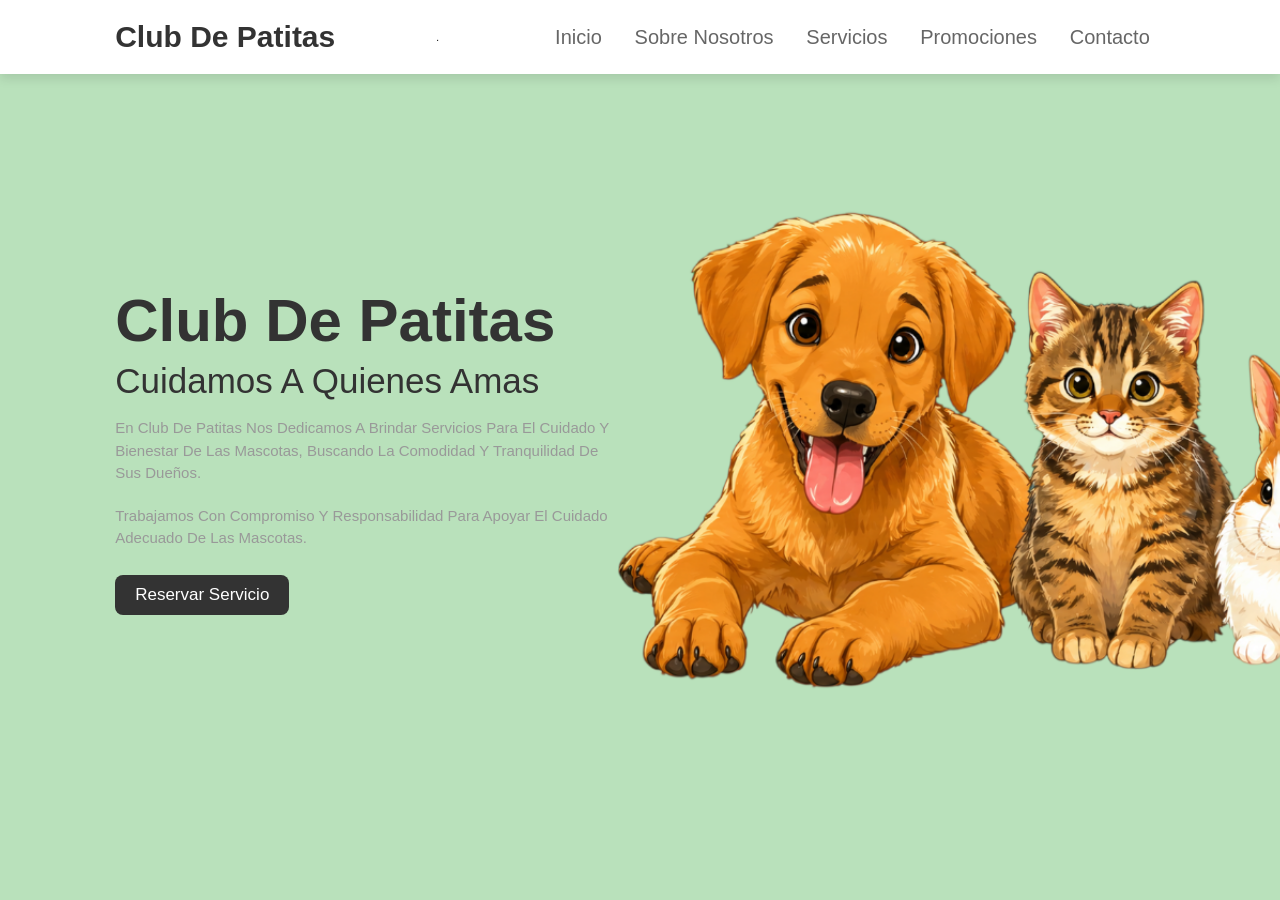
<file: index.html>
<!DOCTYPE html>
<html>
    <head>
        <meta http-equiv="content-type" content="text/html; charset=utf-8" />
        <title>Club de Patitas</title>
        
        <link rel="stylesheet" href="https://cdnjs.cloudflare.com/ajax/libs/font-awesome/5.15.3/css/all.min.css"/>
        
        <link rel="stylesheet" href="style.css"
        />
    </head>
    <body>
        <header>
            
            <input type="checkbox" name="" id="toggler"/>
            <label for="toggler" class="fas fa-bars"></label>
            
            <a href="#" class="logo">Club de Patitas</a> <span>.</span></a>
            
            <nav class="navbar">
                <a href="index.html">Inicio</a>
                <a href="nosotros .html">Sobre Nosotros</a>
                <a href="servicios.html">Servicios</a>
                <a href="promociones.html">Promociones</a>
                <a href="contacto.html">Contacto</a>
            </nav>
            
            
        </header>
        
        <section class="home" id="home">
            <div class="content">
                <h3>Club de Patitas</h3>
                <span>Cuidamos a quienes amas</span>
                <p>En Club de Patitas nos dedicamos a brindar servicios para el cuidado y bienestar de las mascotas, buscando la comodidad y tranquilidad de sus dueños.</p>
                <p>Trabajamos con compromiso y responsabilidad para apoyar el cuidado adecuado de las mascotas.</p>
                <a href="contacto.html" class="btn">Reservar servicio</a>
            </div>
            
        </section>
        
    </body>
</html>
</file>
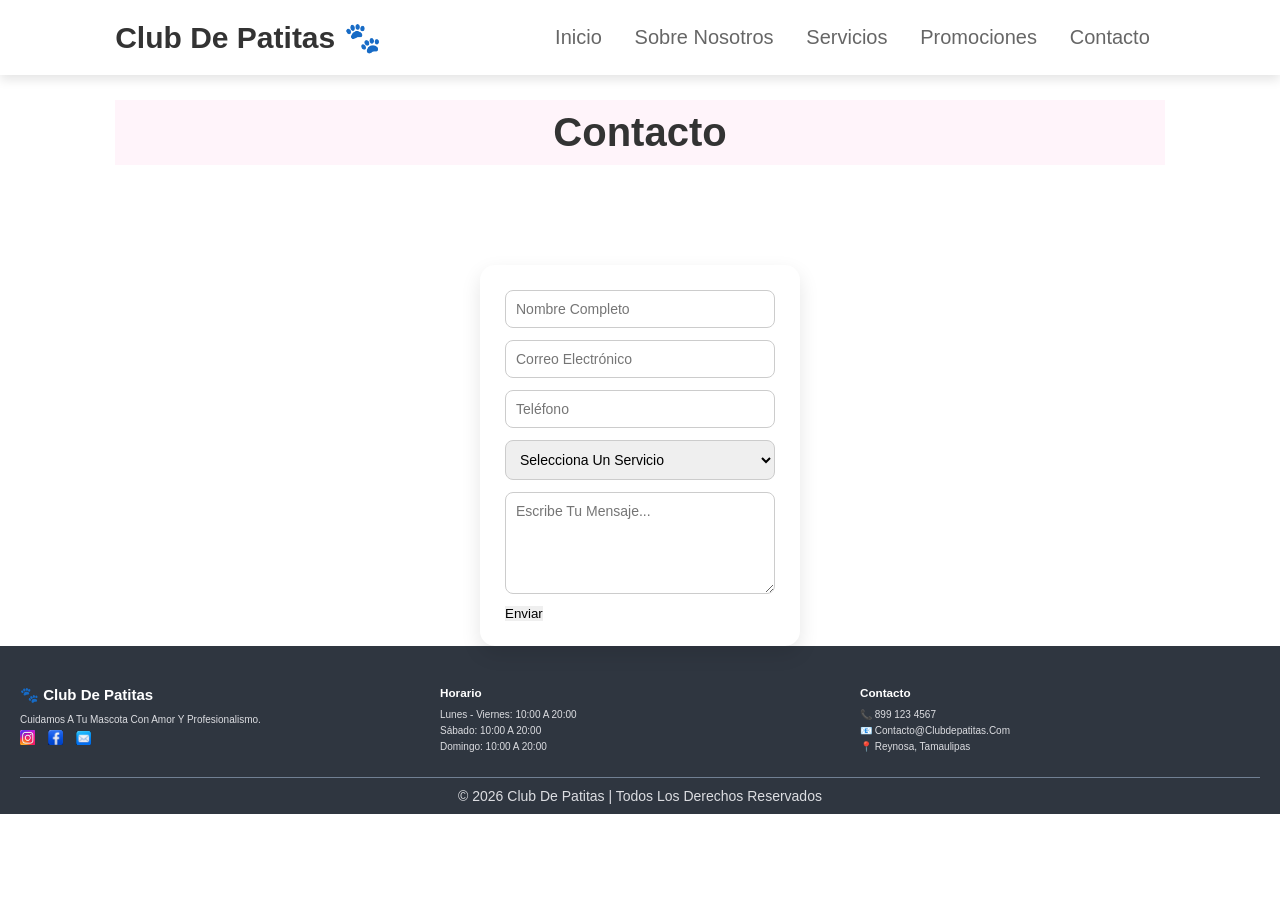
<file: contacto.html>
<!<!DOCTYPE html>
<html>
    <head>
        <meta http-equiv="content-type" content="text/html; charset=utf-8" />
        <title>Sobre Nosotros</title>
                <link rel="stylesheet" href="https://cdnjs.cloudflare.com/ajax/libs/font-awesome/5.15.3/css/all.min.css"/>
        
        <link rel="stylesheet" href="style.css"/>
    </head>
    <body>
        
        
        <header>
            
            <input type="checkbox" name="" id="toggler"/>
            <label for="toggler" class="fas fa-bars"></label>
            
            <a href="#" class="logo">Club de Patitas <span>🐾</span></a>
            
            <nav class="navbar">
                <a href="index.html">Inicio</a>
                <a href="nosotros .html">Sobre Nosotros</a>
                <a href="servicios.html">Servicios</a>
                <a href="promociones.html">Promociones</a>
                <a href="Contacto">Contacto</a>
            </nav>
            
            
        </header>
        
        
        <section class="products" id="products">
            <h1 class="heading">Contacto</h1>
        </section>
        
        
        
        
<div class="contacto-container">

    <form class="formulario" onsubmit="enviarWhatsApp(event)">
        <input type="text" id="nombre" placeholder="Nombre completo" required>
        <input type="email" id="correo" placeholder="Correo electrónico" required>
        <input type="tel" id="telefono" placeholder="Teléfono" required>

        <select id="servicio" required>
            <option value="">Selecciona un servicio</option>
            <option>Asesoría virtual</option>
            <option>Recordatorios inteligentes</option>
            <option>Venta de productos</option>
            <option>Promocion semanal</option>
            <option>Promocion mensual</option>
            <option>Promocion anual</option>
        </select>

        <textarea id="mensaje" placeholder="Escribe tu mensaje..." rows="5"></textarea>

        <button type="submit">Enviar</button>
    </form>

    

</div>

<script>
function enviarWhatsApp(e) {
    e.preventDefault();

    let nombre = document.getElementById("nombre").value;
    let correo = document.getElementById("correo").value;
    let telefono = document.getElementById("telefono").value;
    let servicio = document.getElementById("servicio").value;
    let mensaje = document.getElementById("mensaje").value;

    let texto = `Hola, quiero información:
Nombre: ${nombre}
Correo: ${correo}
Teléfono: ${telefono}
Servicio: ${servicio}
Mensaje: ${mensaje}`;

    let numero = "528994196757"; // tu número

    let url = `https://api.whatsapp.com/send?phone=${numero}&text=${encodeURIComponent(texto)}`;

    window.location.href = url;
}
</script>

<footer class="footer">

    <div class="footer-container">

        <!-- LOGO / INFO -->
        <div class="footer-box">
            <h2>🐾 Club de Patitas</h2>
            <p>
                Cuidamos a tu mascota con amor y profesionalismo.
            </p>

            <div class="redes">
    <a href="#"><img src="imagenes/img1.jpg" alt="Facebook"></a>
    <a href="#"><img src="imagenes/img2.jpg" alt="Instagram"></a>
    <a href="#"><img src="imagenes/img3.jpg" alt="Correo"></a>
</div>
</div>

        <!-- HORARIO -->
        <div class="footer-box">
            <h3>Horario</h3>
            <p>Lunes - Viernes: 10:00 a 20:00</p>
            <p>Sábado: 10:00 a 20:00</p>
            <p>Domingo: 10:00 a 20:00</p>
        </div>

        <!-- CONTACTO -->
        <div class="footer-box">
            <h3>Contacto</h3>
            <p>📞 899 123 4567</p>
            <p>📧 contacto@clubdepatitas.com</p>
            <p>📍 Reynosa, Tamaulipas</p>
        </div>

    </div>

    <div class="footer-bottom">
        <p>© 2026 Club de Patitas | Todos los derechos reservados</p>
    </div>

</footer>

</body>
</html>
</file>
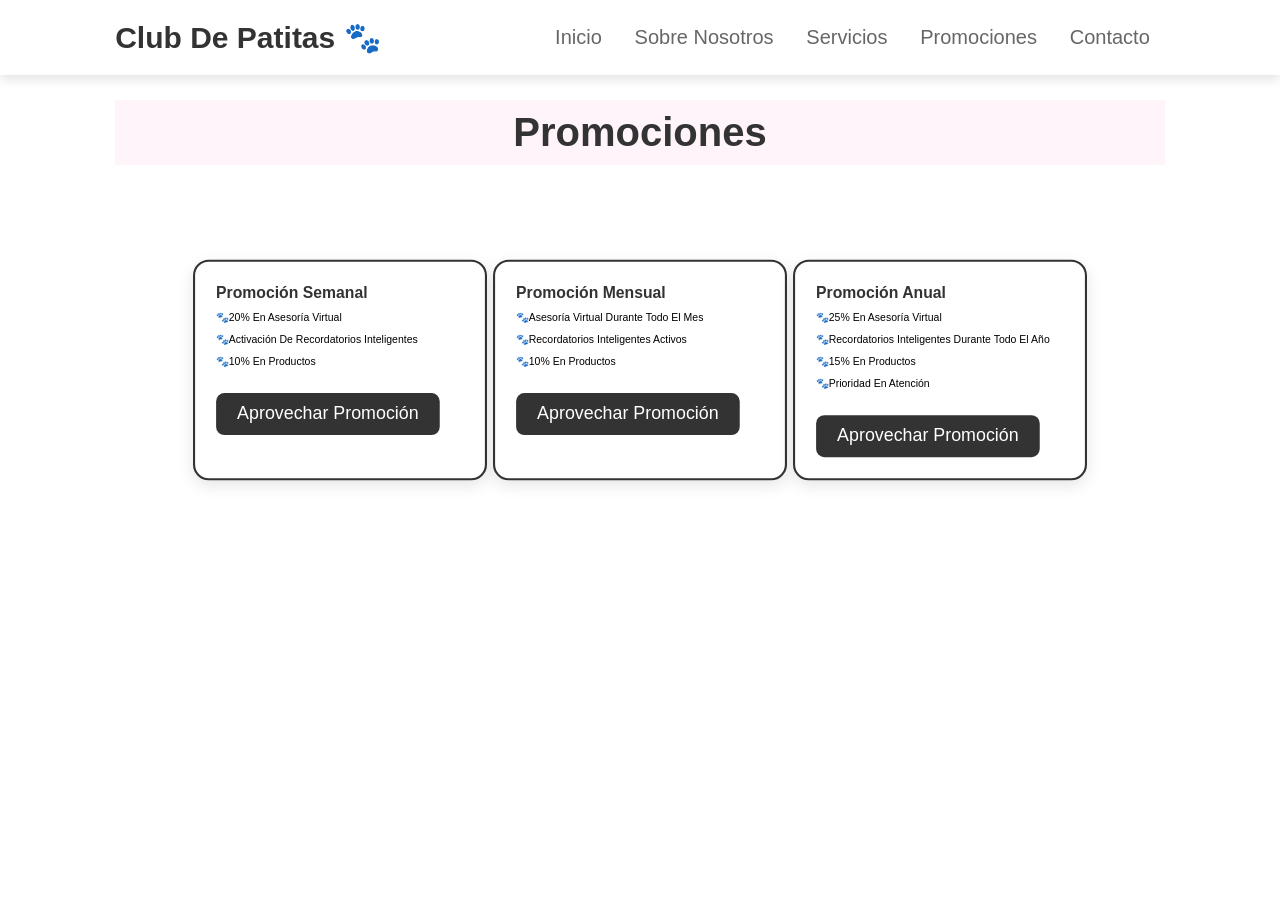
<file: promociones.html>
<!<!DOCTYPE html>
<html>
    <head>
        <meta http-equiv="content-type" content="text/html; charset=utf-8" />
        <title>Sobre Nosotros</title>
                <link rel="stylesheet" href="https://cdnjs.cloudflare.com/ajax/libs/font-awesome/5.15.3/css/all.min.css"/>
        
        <link rel="stylesheet" href="style.css"/>
    </head>
    <body>
        
        <header>
            
            <input type="checkbox" name="" id="toggler"/>
            <label for="toggler" class="fas fa-bars"></label>
            
            <a href="#" class="logo">Club de Patitas <span>🐾</span></a>
            
            <nav class="navbar">
                <a href="index.html">Inicio</a>
                <a href="nosotros .html">Sobre Nosotros</a>
                <a href="servicios.html">Servicios</a>
                <a href="promociones.html">Promociones</a>
                <a href="contacto.html">Contacto</a>
            </nav>
            
            
        </header>
        
        
        <section class="products" id="products">
            <h1 class="heading">Promociones</h1>
        </section>
        

<div class="contenedor-promos">

    <!-- SEMANAL -->
    <div class="card destacada">
        <h2>Promoción Semanal</h2>
        <ul>
            <li>🐾20% en asesoría virtual</li>
            <li>🐾Activación de recordatorios inteligentes</li>
            <li>🐾10% en productos</li>
        </ul>
    
        <a href="contacto.html" class="btn">Aprovechar promoción</a>
    </div>

    <!-- MENSUAL -->
    <div class="card destacada">
        <h2>Promoción Mensual</h2>
        <ul>
            <li>🐾Asesoría virtual durante todo el mes</li>
            <li>🐾Recordatorios inteligentes activos</li>
            <li>🐾10% en productos</li>
        </ul>
        <a href="contacto.html" class="btn">Aprovechar promoción</a>
    </div>

    <!-- ANUAL -->
    <div class="card destacada">
        <h2>Promoción Anual</h2>
        <ul>
            <li>🐾25% en asesoría virtual</li>
            <li>🐾Recordatorios inteligentes durante todo el año</li>
            <li>🐾15% en productos</li>
            <li>🐾Prioridad en atención</li>
        
        </ul>
        <a href="contacto.html" class="btn">Aprovechar promoción</a>
    </div>

</div>


</body>
</html>
</file>
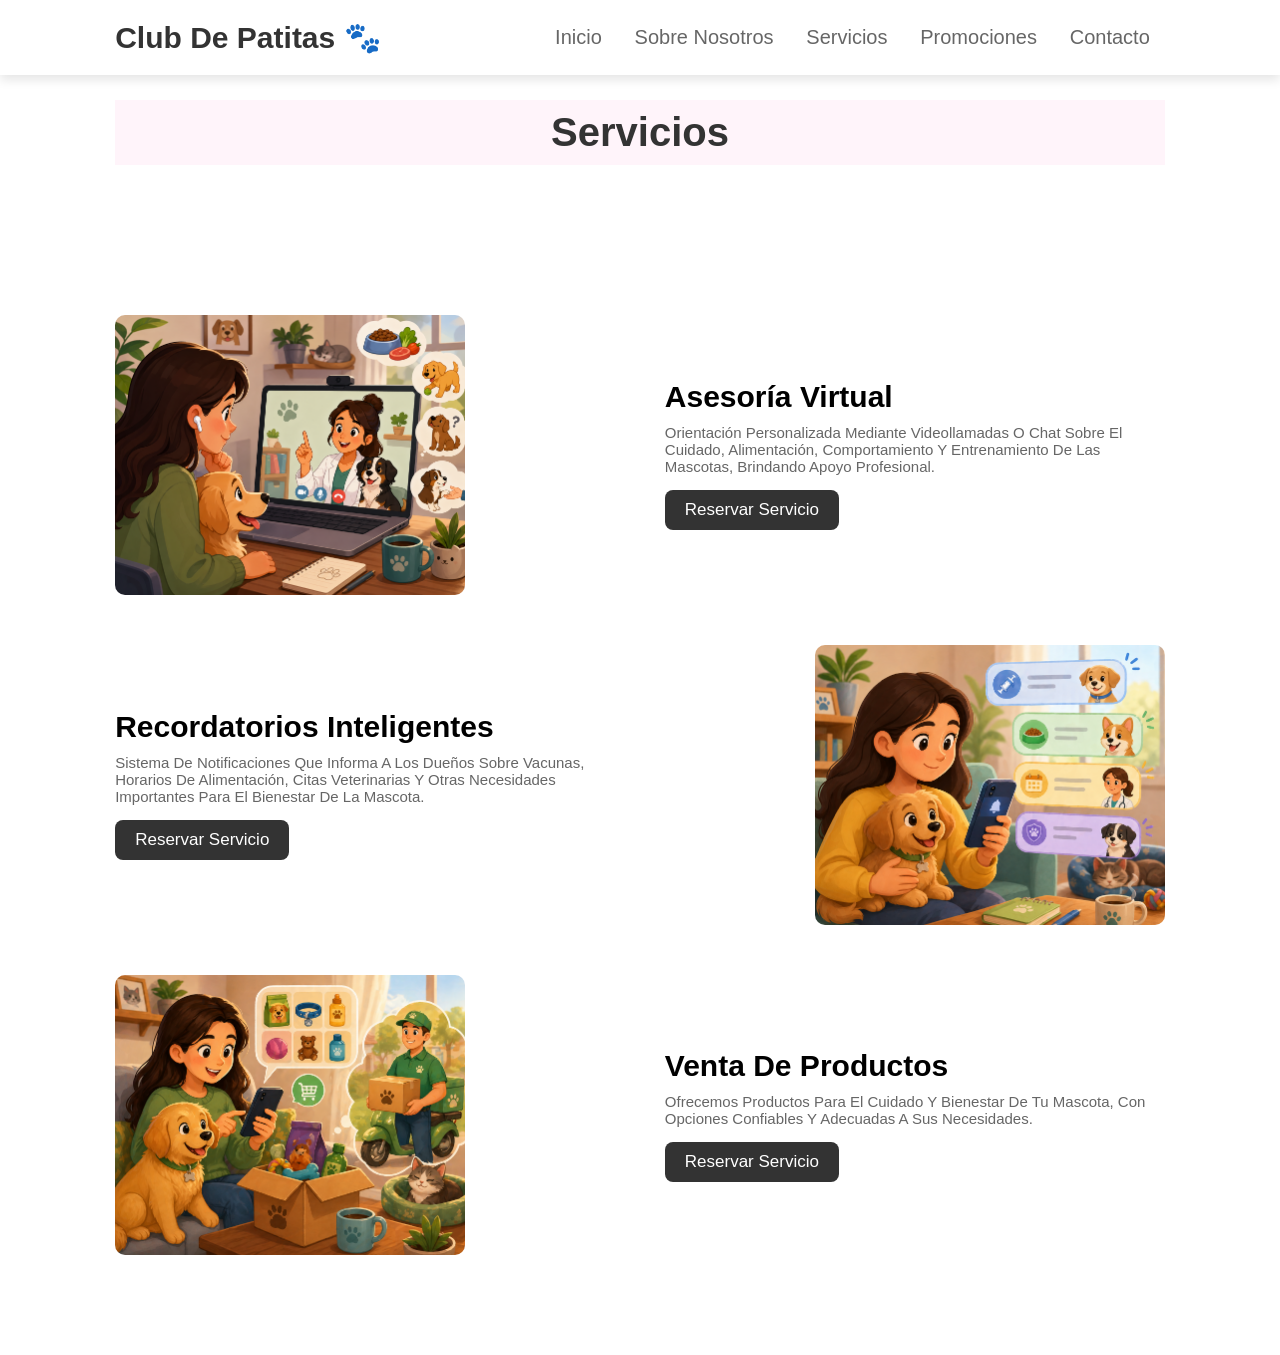
<file: servicios.html>
<!<!DOCTYPE html>
<html>
    <head>
        <meta http-equiv="content-type" content="text/html; charset=utf-8" />
        <title>Sobre Nosotros</title>
                <link rel="stylesheet" href="https://cdnjs.cloudflare.com/ajax/libs/font-awesome/5.15.3/css/all.min.css"/>
        
        <link rel="stylesheet" href="style.css"/>
    </head>
    <body>
        
        <header>
            
            <input type="checkbox" name="" id="toggler"/>
            <label for="toggler" class="fas fa-bars"></label>
            
            <a href="#" class="logo">Club de Patitas <span>🐾</span></a>
            
            <nav class="navbar">
                <a href="index.html">Inicio</a>
                <a href="nosotros .html">Sobre Nosotros</a>
                <a href="servicios.html">Servicios</a>
                <a href="promociones.html">Promociones</a>
                <a href="contacto.html">Contacto</a>
            </nav>
            
            
        </header>
        
        
        <section class="products" id="products">
            <h1 class="heading">Servicios</h1>
        </section>
        
        <section class="servicios">

    <div class="servicio">
        <div class="img">
            <img src="imagenes/servicio1.png" alt="">
        </div>
        <div class="contenido">
            <h3>Asesoría virtual </h3>
            <p>Orientación personalizada mediante videollamadas o chat sobre el cuidado, alimentación, comportamiento y entrenamiento de las mascotas, brindando apoyo profesional.</p>
            <a href="contacto.html" class="btn">Reservar servicio</a>
        </div>
    </div>

    <div class="servicio">
        <div class="img">
            <img src="imagenes/servicio2.png" alt="">
        </div>
        <div class="contenido">
            <h3>Recordatorios inteligentes</h3>
            <p>Sistema de notificaciones que informa a los dueños sobre vacunas, horarios de alimentación, citas veterinarias y otras necesidades importantes para el bienestar de la mascota.</p>
            <a href="contacto.html" class="btn">Reservar servicio</a>
        </div>
    </div>
    
    <div class="servicio">
        <div class="img">
            <img src="imagenes/servicio6.png" alt="">
        </div>
        <div class="contenido">
            <h3>Venta de productos</h3>
            <p>Ofrecemos productos para el cuidado y bienestar de tu mascota, con opciones confiables y adecuadas a sus necesidades.</p>
            <a href="contacto.html" class="btn">Reservar servicio</a>
        </div>
    </div>

</section>
</file>
<file: style.css>
:root{
    --negro:#333;
}

*{
    margin:0; padding:0;
    box-sizing: border-box;
    font-family: Verdana, Geneva, Tahoma, Sans-Serif;
    outline: none; border:none;
    text-decoration: none;
    text-transform: capitalize;
    transition: .2s linear;
}

html{
    font-size: 62.5%;
    scroll-behavior: smooth;
    scroll-padding-top: 6rem;
    overflow-x: hidden;
}

section{
    padding: 2rem 9%;
}

.heading{
    text-align: center;
    font-size: 4rem;
    color: #333;
    padding: 1rem;
    margin: 8rem 0;
    background: rgba(255, 51, 153,.05);
}

.heading span{
    color: var(--negro);
}

.btn{
    display: inline-block;
    margin-top: 1rem;
    border-radius: 5rem;
    background: #333;
    color: #fff;
    padding: .9rem 3.5rem;
    cursor: pointer;
    font-size: 1.7rem;
}

.btn:hover{
    background: var(--negro);
}

header{
    position: fixed;
    top: 0; left: 0; right: 0;
    background: #fff;
    padding: 2rem 9%;
    display: flex;
    align-items: center;
    justify-content: space-between;
    z-index: 1000;
    box-shadow: 0 .5rem 1rem rgba(0,0,0,.1);
}

header .logo{
    font-size: 3rem;
    color: #333;
    font-weight: bolder;
}

header .logo span{
    color:var(--negro);
}

header .navbar a{
    font-size: 2rem;
    padding:0 1.5rem;
    color: #666;
}

header .navbar a:hover{
    color:var(--negro);
}

header #toggler{
    display: none;
}

header .fa-bars{
    font-size: 3rem;
    color: #333;
    border-radius: .5rem;
    padding: .5rem 1.5rem;
    cursor: pointer;
    border: .1rem solid rgba(0,0,0,.3);
    display: none;
}

.home{
    display: flex;
    align-items: center;
    min-height: 100vh;
    background: url(imagenes/mascotas.png) no-repeat;
    background-size: cover;
    background-position: center;
}

.home .content{
    max-width: 50rem;
}

.home .content h3{
    font-size:6rem;
    color: #333;
}

.home .content span{
    font-size: 3.5rem;
    color:var(--negro);
    padding: 1rem 0;
    line-height: 1.5;
}

.home .content p{
    font-size: 1.5rem;
    color: #999;
    padding: 1rem 0;
    line-height: 1.5;
}

..about .row{
    display: flex;
    align-items: center;
    gap: 2rem;
    flex-wrap: wrap;
    padding: 2rem 0;
    padding-bottom: 3rem;
}

.about .row .video-container{
    flex: 1 1 40rem;
    position: relative;
}

.about .row .video-container video{
    width: 100%;
    border:1.5rem solid #fff;
    border-radius:.5rem;
    box-shadow: 0 .5rem 1rem rgba(0,0,0,.1);
}

.about .row .content{
    flex:1 1 40rem;
}

.about .row .content h3{
    font-size:3rem;
    color:#333;
}

.about .row .content p{
    font-size: 1.5rem;
    color:#999;
    padding: .5rem 0;
    padding-top: 1rem;
    line-height: 1.5;
}

.icons-container{
    background: #eee;
    display: flex;
    flex-wrap: wrap;
    gap: 1.5rem;
    padding-top:5rem;
    padding-bottom: 5rem;
}

.icons-container .icons{
    background: #fff;
    border: .1rem solid rgba(0,0,0,.1);
    padding: 2rem;
    display: flex
    align-items: center;
    flex: 1 1 25rem;
}

.icons-container .icons img{
    height: 5rem;
    margin-right: 2rem;
}

.icons-container .icons h3{
    color: #333;
    padding-bottom: .5rem;
    font-size: 1.5rem;
}

.icons-container .icons span{
    color: #555;
    font-size: 1.3rem;
}

#ver-mas{
    display: none;
}

.extra-texto{
    display: none;
}

#ver-mas:checked ~ .extra-texto{
    display: block;
}

#ver-mas:checked + label{
    background: #555;
}

.servicios{
    padding: 5rem 9%;
}

.servicio{
    display: flex;
    align-items: center;
    justify-content: space-between;
    gap: 3rem;
    margin-bottom: 5rem;
}

.servicio .img img{
    width: 350px;
    border-radius: 10px;
}

.servicio .contenido{
    max-width: 500px;
}

.servicio .contenido h3{
    font-size: 3rem;
    margin-bottom: 1rem;
}

.servicio .contenido p{
    font-size: 1.5rem;
    color: #666;
}

/* 🔥 ESTO ES LA CLAVE (alternar lados) */
.servicio:nth-child(even){
    flex-direction: row-reverse;
}

.titulo {
    margin-bottom: 30px;
}

.contenedor-promos {
    display: flex;
    justify-content: center;
    gap: 20px;
    flex-wrap: wrap;
}

.card {
    background: white;
    padding: 20px;
    width: 280px;
    border-radius: 15px;
    box-shadow: 0 5px 15px rgba(0,0,0,0.1);
    transition: transform 0.3s;
}

.card:hover {
    transform: translateY(-10px);
}

.card h2 {
    color: #333;
}

.card ul {
    list-style: none;
    padding: 0;
    text-align: left;
}

.card ul li {
    margin: 10px 0;
}

.btn {
    display: inline-block;
    margin-top: 15px;
    padding: 10px 20px;
    background: #333;
    color: white;
    text-decoration: none;
    border-radius: 8px;
}

.btn:hover {
    background: #333;
}

/* Tarjeta destacada */
.destacada {
    border: 2px solid #333;
    transform: scale(1.05);
}

.footer {
    background: #2f3640;
    color: white;
    padding: 40px 20px 10px;
}

.footer-container {
    display: flex;
    justify-content: space-between;
    flex-wrap: wrap;
    gap: 20px;
}

.footer-box {
    flex: 1;
    min-width: 250px;
}

.footer-box h2,
.footer-box h3 {
    margin-bottom: 10px;
}

.footer-box p {
    margin: 5px 0;
    color: #dcdde1;
}

.redes a {
    display: inline-block;
    margin-right: 10px;
    font-size: 20px;
    text-decoration: none;
    color: white;
}

.redes a:hover {
    color: #ff6b6b;
}

.footer-bottom {
    text-align: center;
    margin-top: 20px;
    border-top: 1px solid #718093;
    padding-top: 10px;
    font-size: 14px;
    color: #dcdde1;
}

/* CONTENEDOR */
.contacto-container {
    display: flex;
    justify-content: center;
    align-items: center;
}

/* FORMULARIO */
.formulario {
    background: white;
    padding: 25px;
    border-radius: 15px;
    width: 320px;
    box-shadow: 0 8px 20px rgba(0,0,0,0.1);
}

/* INPUTS */
.formulario input,
.formulario select,
.formulario textarea {
    width: 100%;
    margin-bottom: 12px;
    padding: 10px;
    border-radius: 8px;
    border: 1px solid #ccc;
    font-size: 14px;
    outline: none;
}

/* EFECTO AL HACER CLICK */
.formulario input:focus,
.formulario select:focus,
.formulario textarea:focus {
    border-color: #ff6b6b;
}

/* RESPONSIVO */
@media (max-width: 500px) {
    .formulario {
        width: 90%;
    }
}

/* SECCIÓN GENERAL */
.review{
    padding: 5rem 9%;
    background: #fdfdfd;
}

/* TÍTULO */
.review .heading{
    text-align: center;
    font-size: 3rem;
    margin-bottom: 3rem;
}

.review .heading span{
    color: #e84393;
}

/* CONTENEDOR DE TARJETAS */
.review .box-container{
    display: flex;
    flex-wrap: wrap;
    gap: 2rem;
    justify-content: center;
}

/* TARJETA */
.review .box{
    width: 30rem;
    background: #fff;
    border-radius: .8rem;
    padding: 2rem;
    box-shadow: 0 .5rem 1rem rgba(0,0,0,.1);
    transition: .3s;
}

.review .box:hover{
    transform: translateY(-5px);
}

/* ESTRELLAS */
.review .box .stars{
    margin-bottom: 1rem;
}

.review .box .stars i{
    color: #e84393;
    font-size: 1.5rem;
}

/* TEXTO */
.review .box p{
    font-size: 1.4rem;
    color: #666;
    line-height: 1.5;
}

/* USUARIO */
.review .box .user{
    display: flex;
    align-items: center;
    margin-top: 1.5rem;
    gap: 1rem;
}

.review .box .user img{
    width: 5rem;
    height: 5rem;
    border-radius: 50%;
    object-fit: cover;
}

.review .box .user h3{
    font-size: 1.6rem;
}

.review .box .user span{
    font-size: 1.2rem;
    color: #999;
}

/* FORMULARIO */
.form-review{
    margin-top: 4rem;
    text-align: center;
}

.form-review h2{
    font-size: 2rem;
    margin-bottom: 1rem;
}

.form-review input,
.form-review textarea{
    width: 100%;
    max-width: 500px;
    padding: 1rem;
    margin: .5rem auto;
    display: block;
    border: .1rem solid #ccc;
    border-radius: .5rem;
    font-size: 1.4rem;
}

.form-review textarea{
    height: 120px;
    resize: none;
}

/* RESPONSIVE */
@media (max-width:768px){
    .review .box{
        width: 100%;
    }
}

.redes a img{
    width: 15px;
    height: 10
    5px;
    object-fit: contain;
    transition: 0.3s;
}

.redes a img:hover{
    transform: scale(1.2);
}




















@media (max-width:991px){
    
    html{
    font-size: 55%;
}

header{
    padding: 2rem;
}

section{
    padding: 2rem;
}

.home{
    background-position: left;
}

}

@media (max-width:768px){
    header .fa-bars{
        display: block;
    }
    
    header .navbar{
        position: absolute;
        top:100%; left:0; right:0;
        background: #eee;
        border-top: .1rem solid rgba(0,0,0,.1);
        clip-path: polygon(0 0, 100% 0, 100% 0, 0 0);
    }
    
    header #toggler:checked ~ .navbar{
        clip-path: polygon(0 0, 100% 0, 100% 100%, 0 100%);
    }

    
    header .navbar a{
        margin: 1.5rem;
        padding: 1.5rem;
        background: #fff;
        border: .1rem solid rgba(0,0,0,.1);
        display: block;
    }
    
    .home .content h3{
        font-size: 5rem;
    }
    
    .home .content span{
        font-size: 2.5rem;
    }
    
.icons-container .icons h3{
    font-size: 2rem;
}

.icons-container .icons span{
    font-size: 1.7rem;
}

}
    
    @media (max-width:450px){
    
    html{
    font-size: 50%;
}

.heading{
    font-size:3rem;
}

}

@media (max-width:768px){
    .servicio{
        flex-direction: column;
        text-align: center;
    }

    .servicio:nth-child(even){
        flex-direction: column;
    }
}
</file>
